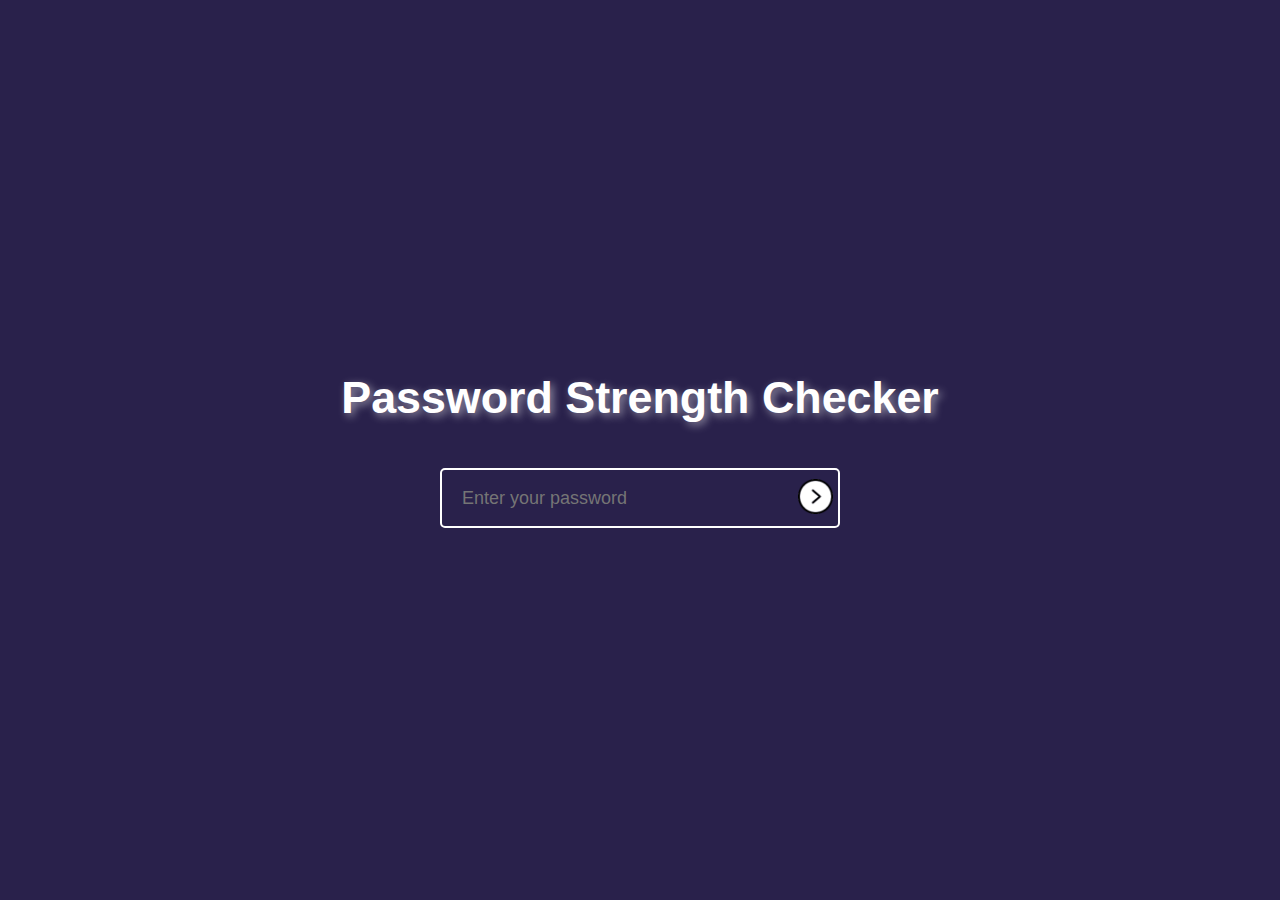
<file: Password strength checker/index.html>
<!DOCTYPE html>
<html lang="en">
<head>
  <meta charset="UTF-8">
  <meta name="viewport" content="width=device-width, initial-scale=1.0">
  <title>Document</title>
  <link rel="stylesheet" href="styles.css">
  <title>Title Strength Checker</title>
</head>
<body>
  <div class="container">
    <h1>Password Strength Checker</h1>
    <div class="input-box">
      <input type="password" id="password" placeholder="Enter your password">
      <button type="submit"><img src="images/password-arrow.png" alt="Arrow Image"></button>
      <p id="message"><span id="strength">Weak</span></p>
    </div>
  </div>

  <script src="script.js"></script>
</body>
</html>
</file>
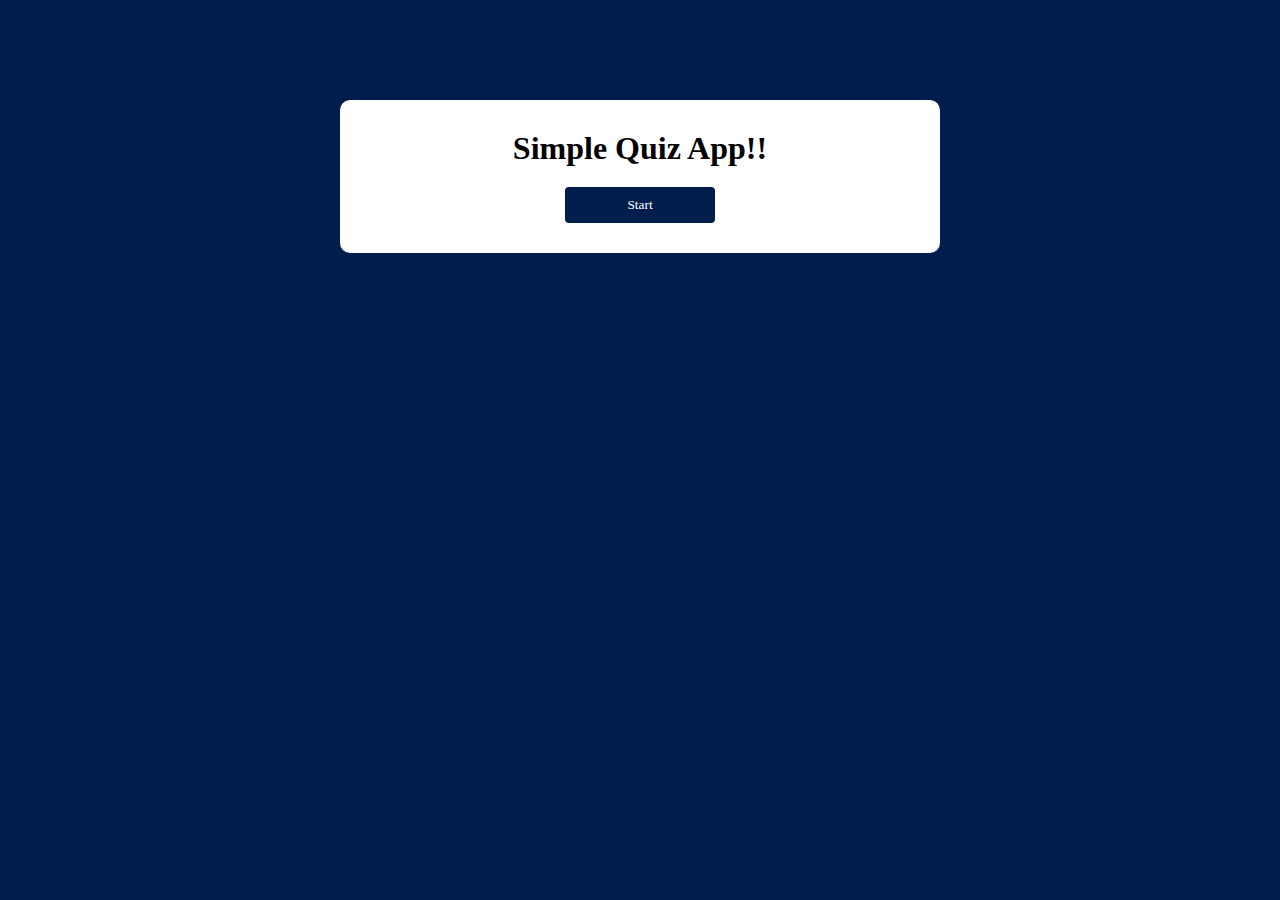
<file: quiz app/index.html>
<!DOCTYPE html>
<html>
  <head>
    <title>Quiz- App</title>
    <link rel="stylesheet" href="style.css">
  </head>
  <body>

    <div class="start-page">
      <h1>Simple Quiz App!!</h1>
      <button class="start-button">Start</button>
    </div>
    <!-- <div class="app">
      <h1>Simple Quiz</h1>
      <div class="quiz">
        <h2 id="question">Question goes here</h2>
        <div id="answer-buttons">
          <button class="btn">Answer 1</button>
          <button class="btn">Answer 2</button>
          <button class="btn">Answer 3</button>
          <button class="btn">Answer 4</button>
        </div>
        <button id="next-btn">Next</button>
      </div>
    </div> -->
    <script src="script.js"></script>
  </body>
</html>
</file>
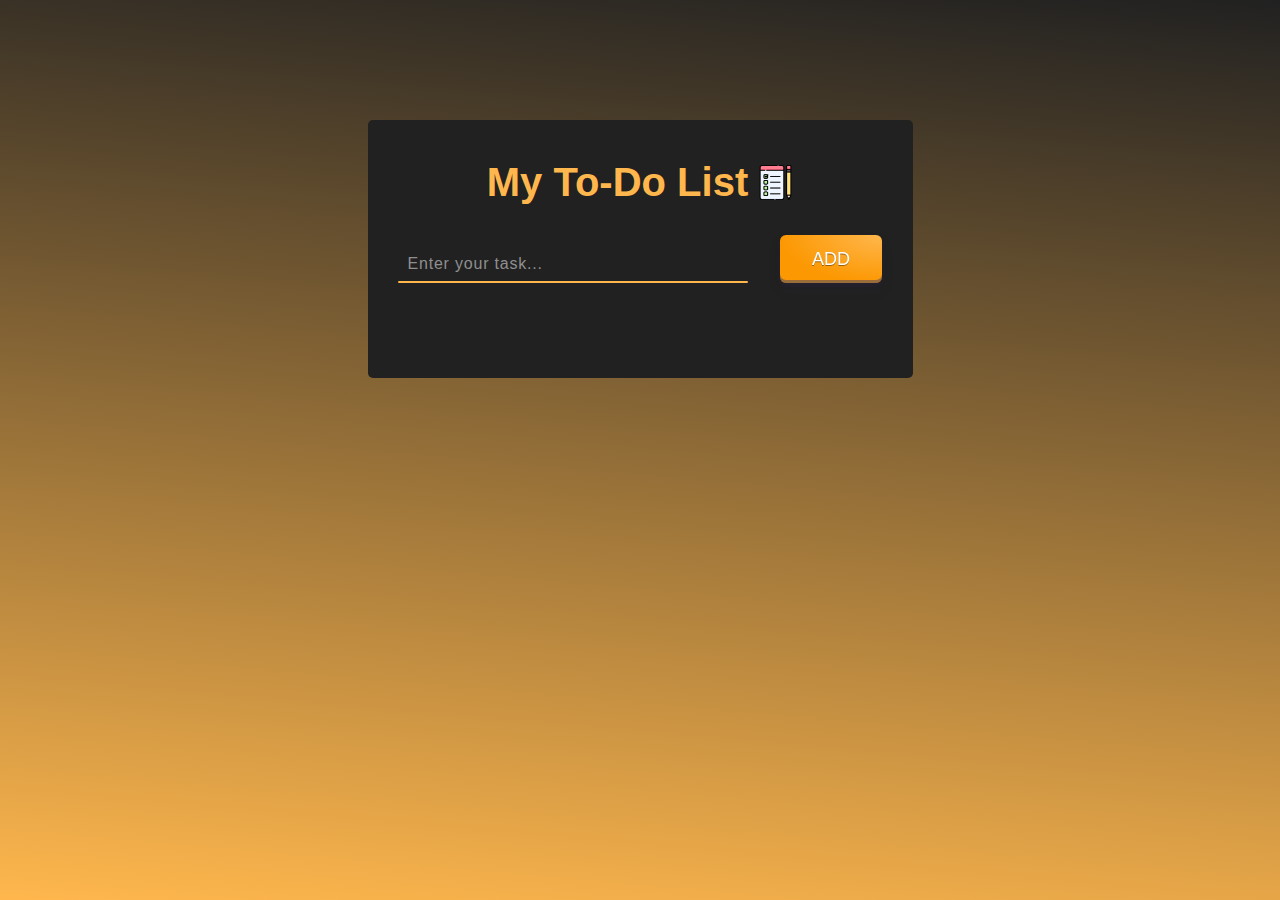
<file: To-do list/index.html>
<!DOCTYPE html>
<html lang="en">
<head>
  <meta charset="UTF-8">
  <meta name="viewport" content="width=device-width, initial-scale=1.0">
  <title>To-Do List Application</title>
  <link rel="stylesheet" href="styles.css">
  <!-- <script src="https://cdn.jsdelivr.net/npm/@tailwindcss/browser@4"></script> -->
</head>
<body> 
  <div class="container">
    <div class="Todo-app">
      <h2>My To-Do List <img src="images/check-list.png"></h2>
      <div class="row">
        <div class="inputbox" >
          <input type="text" required="required" id="input-box">
          <span>Enter your task...</span>
          <i></i>
        </div>
        <button onclick="addTask()">ADD</button>
      </div>
      <ul id="list-container">
        <!-- <li class="checked">
          <div>
            <input type="checkbox" class="task-checkbox">
            <span>task 0</span>
          </div>
        </li> -->
        <!-- <li>task 1</li> -->
      </ul>
    </div>
  </div>
  <script src="script.js"></script>
</body>
</html>
</file>
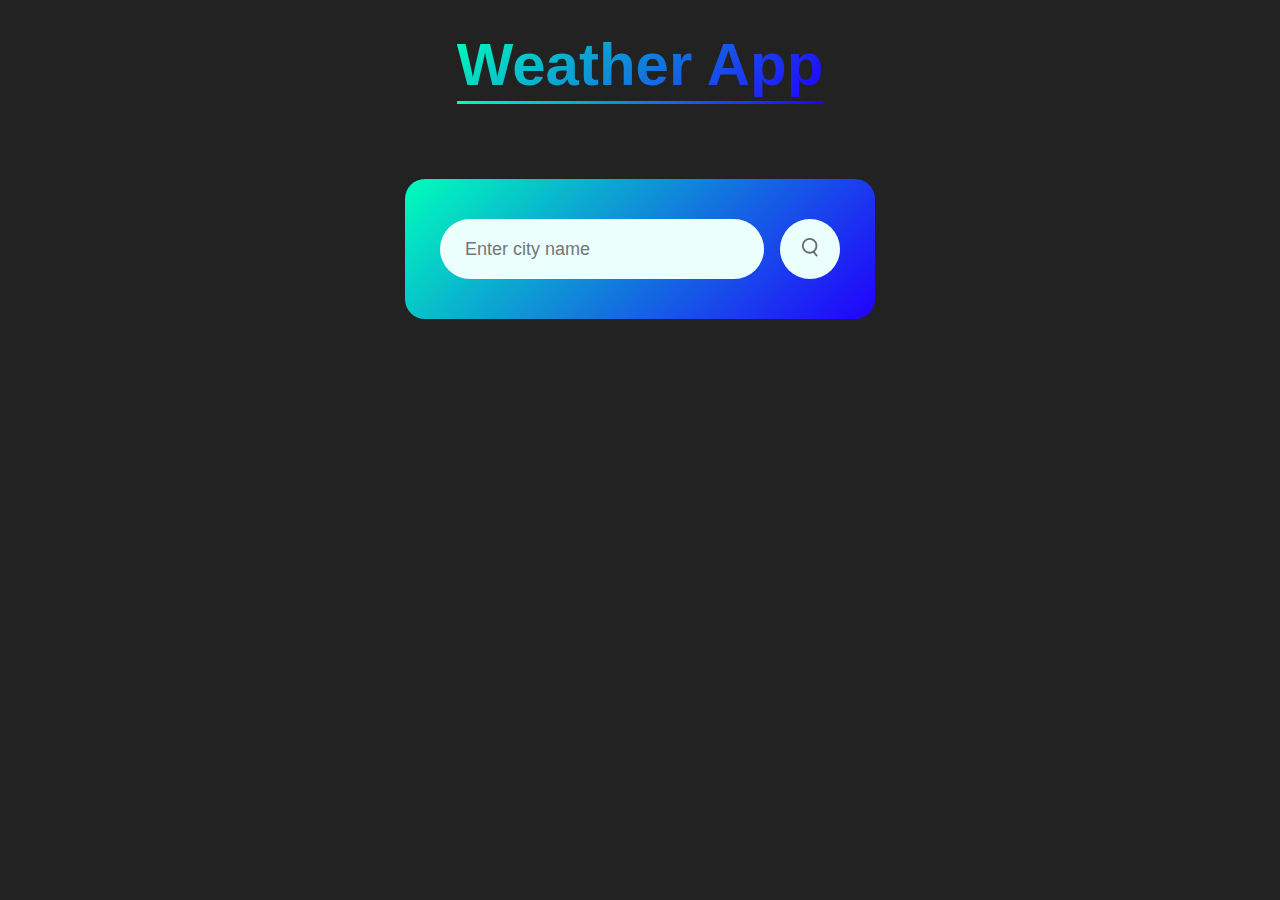
<file: weather app/index.html>
<!DOCTYPE html> 
<html>
  <head>
    <meta name="viewport" content="width=device-width, initial-scale=1.0">
    <title>Weather App</title>
    <link rel="stylesheet" href="style.css"> 
  </head>
  <body>
    <div class="head-container">
      <h1 class="head-text">Weather App</h1>
    </div>
    <div class="card">
      <div class="search">
        <input type="text" placeholder="Enter city name" spellcheck="false">
        <button><img src="weather-app-img/images/search.png" alt=""></button>
      </div>
      <div class="error">
        <p>Invalid city name</p>
      </div>
      <div class="weather">
        <img src="weather-app-img/images/rain.png" class="weather-icon">
        <h1 class="temp">--</h1>
        <h2 class="city">-- --</h2>
        <div class="details">
          <div class="col">
            <img src="weather-app-img/images/humidity.png">
            <div>
              <p class="humidity">--</p>
              <p>Humidity</p>
            </div>
          </div>
          <div class="col">
            <img src="weather-app-img/images/wind.png">
            <div>
              <p class="wind">--</p>
              <p>Wind</p>
            </div>
          </div>
        </div>
      </div>
    </div>
    <script src="script.js"></script>
  </body>
</html>
</file>
<file: Password strength checker/styles.css>
* {
  margin: 0;
  padding: 0;
  box-sizing: border-box;
}

body {
  font-family: Arial, sans-serif;
}

.container {
  width: 100%;
  height: 100vh;
  background-color: #29214b;
  display: flex;
  flex-direction: column;
  justify-content: center;
  align-items: center;
}

h1 {
  color: #ffffff;
  font-size: 2.8rem;
  font-weight: bold;
  text-shadow: 3px 3px 8px rgba(255, 255, 255, 0.5);
  margin-bottom: 45px;
  text-align: center;
}

.input-box {
  width: 400px;
  position: relative;
}

.input-box input {
  width: 100%;
  height: 60px;
  padding: 10px 20px;
  border: 2px solid #fff;
  outline: none;
  border-radius: 5px;
  font-size: 18px;
  background: transparent;
  color: #fff;
}

button {
  width: 40px;
  height: 40px;
  background: transparent;
  border: none;
  cursor: pointer;
  position: absolute;
  top: 50%;
  right: 5px;
  transform: translateY(-50%);
}

button img {
  width: 35px;
}

#message {
  position: absolute;
  margin-top: 10px;
  color: #fff;
  font-size: 16px;
  display: none;
}
</file>
<file: quiz app/style.css>
*{
  margin: 0;
  padding: 0;
  font-family: 'Poppins', 'sans-serif';
  box-sizing: border-box;
}

body{
  background: #001e4d;
}

.start-page{
  background: white;
  width: 90%;
  max-width: 600px;
  margin: 100px auto 0;
  border-radius: 10px;
  padding: 30px;
  text-align: center;
}

.start-button{
  background: #001e4d;
  color: #fff;
  font-weight: 500;
  width: 150px;
  border: 0;
  padding: 10px;
  margin: 20px auto 0;
  border-radius: 4px;
  cursor: pointer;
}

.app{
  background: #fff;
  width: 90%;
  max-width: 600px;
  margin: 100px auto 0;
  border-radius: 10px;
  padding: 30px;
}

.app h1{
  font-size: 25px;
  color: #001e4d;
  font-weight: 600;
  border-bottom: 1px solid #333;
  padding-bottom: 10px;
  margin-bottom: 10px;
}

.quiz{
  padding: 20px 0;
}

.quiz h2{
  font-size: 18px;
  color: #001e4d;
  font-weight: 600;
}

.btn{
  background: white;
  color: #222;
  font-weight: 500;
  width: 100%;
  padding: 10px;
  margin: 10px 0;
  text-align: left;
  border-radius: 4px;
  cursor: pointer;
}

.btn:hover:not([disabled]){
  background: #222;
  color: #fff;
  transition: all 0.3s;
}

.btn:disabled{
  cursor: no-drop;
}

#next-btn{
  background: #001e4d;
  color: #fff;
  font-weight: 500;
  width: 150px;
  border: 0;
  padding: 10px;
  margin: 20px auto 0;
  border-radius: 4px;
  cursor: pointer;
  display: none;
}

.correct{
  background: #9aeabc;
}

.incorrect{
  background: #ff9393;
}
</file>
<file: To-do list/styles.css>
*{
  margin: 0;
  padding: 0;
  box-sizing: border-box;
  font-family: 'Poppins', sans-serif;
  font-size: 16px;
}

.container{
  width: 100%;
  height: 100vh;
  background: linear-gradient(185deg, #212121, #ffb74d);
  padding: 20px;
}

.Todo-app{
  max-width: 545px;
  background-color: #212121;
  margin: 100px auto;
  padding: 40px 30px 70px;
  border-radius: 5px;
}

.Todo-app h2{
  color: #ffb74d;
  display: flex;
  align-items: center;
  margin-bottom: 30px;
  justify-content: center;
  font-size: 2.5rem;
}

.Todo-app h2 img{
  width: 35px;
  margin-left: 10px;
}

.Todo-app:hover{
  outline: none;
  box-shadow: 0 0 0 2px #ffb74d;
}

.row{
  display: flex;
  justify-content: space-between;
  align-items: center;
  border-radius: 10px;
  margin-bottom: 25px;
}

/* input {
  flex: 1;
  border: none;
  outline: none;
  background: transparent;
  padding: 10px;
} */

.inputbox {
  position: relative;
  width: 350px;
}

.inputbox input {
  position: relative;
  width: 100%;
  padding: 20px 10px 10px;
  background: transparent;
  outline: none;
  box-shadow: none;
  border: none;
  color: #23242a;
  font-size: 1em;
  letter-spacing: 0.05em;
  transition: 0.5s;
  z-index: 10;
}

.inputbox span {
  position: absolute;
  left: 0;
  padding: 20px 10px 10px;
  font-size: 1em;
  color: #8f8f8f;
  letter-spacing: 00.05em;
  transition: 0.5s;
  pointer-events: none;
}

.inputbox input:valid ~span,
.inputbox input:focus ~span {
  color: #ffb74d;
  transform: translateX(-10px) translateY(-34px);
  font-size: 0,75em;
}

.inputbox i {
  position: absolute;
  left: 0;
  bottom: 0;
  width: 100%;
  height: 2px;
  background: #ffb74d;
  border-radius: 4px;
  transition: 0.5s;
  pointer-events: none;
  z-index: 9;
}

.inputbox input:valid ~i,
.inputbox input:focus ~i {
  height: 44px;
}

button{

  display: inline-block;
  outline: 0;
  border: 0;
  cursor: pointer;
  will-change: box-shadow,transform;
  background: radial-gradient( 100% 100% at 100% 0%, #ffb74d 0%, #fc9802 100% );
  box-shadow: 0px 2px 4px rgb(45 35 66 / 40%), 0px 7px 13px -3px rgb(45 35 66 / 30%), inset 0px -3px 0px rgb(58 65 111 / 50%);
  padding: 0 32px;
  border-radius: 6px;
  color: #fff;
  height: 48px;
  font-size: 18px;
  text-shadow: 0 1px 0 rgb(0 0 0 / 40%);
  transition: box-shadow 0.15s ease,transform 0.15s ease;          
}

button:hover{
  box-shadow: 0px 4px 8px rgb(45 35 66 / 40%), 0px 7px 13px -3px rgb(45 35 66 / 30%), inset 0px -3px 0px #5c3700;
  transform: translateY(-2px);
}

button:active{
  box-shadow: inset 0px 3px 7px #623b00;
  transform: translateY(2px);
}

ul li {
  list-style: none;
  font-size: 17px;
  padding: 12px 8px 12px 0px;
  user-select: none;
  cursor: pointer;
  position: relative;
  color: #ffb74d;
}

ul li::before{
  content: '';
  position: absolute;
  height: 28px;
  width: 28px;
  border-radius: 50%;
  background-size: cover;
  background-position: center;
  top: 8px;
  left: 16px; 
}

ul li.checked{
  color: #ffb74d;
  text-decoration: line-through;
}

ul li.checked::before{
  color: #212121;
}

ul li span{
  position: absolute;
  right: 0;
  top: 5px;
  width: 40px;
  height: 40px;
  line-height: 40px;
  text-align: center;
}

ul li span:hover{
  background-color: black;
  border-radius: 50%;
}

.task-checkbox {
  width: 1.25rem;
  height: 1.25rem;
  accent-color: #ffb74d;
  cursor: pointer;
}

li {
  display: flex;
  align-items: center;
}

.task-checkbox {
  margin-right: 8px;
}
</file>
<file: weather app/style.css>
*{
  margin:  0;
  padding: 0;
  font-family: 'Poppins', sans-serif;
  box-sizing: border-box;
}

body{
  background: #222;
}

.card{
  width: 90%;
  max-width: 470px;
  background: linear-gradient(135deg, #00feba, #2200fe);
  color: #fff;
  margin: 80px auto 0;
  border-radius: 20px;
  padding: 40px 35px;
  text-align: center;
  margin-bottom: 50px; 
}

.card.clear-bg {
  background: linear-gradient(135deg, #87CEEB, #F0FFFF);
  color: #333333;
}

.card.clouds-bg {
  background: linear-gradient(135deg, #B0C4DE, #D3D3D3);
  color: #444444;
}

.card.rain-bg {
  background: linear-gradient(135deg, #4682B4, #5A5A5A);
  color: #FFFFFF;
}

.card.drizzle-bg {
  background: linear-gradient(135deg, #6A5ACD, #483D8B);
  color: #FFFFFF;
}

.card.mist-bg {
  background: linear-gradient(135deg, #C0C0C0, #DCDCDC);
  color: #333333;
}

.search{
  width: 100%;
  display: flex;
  align-items: center;
  justify-content: space-between;
}

.search input{
  border: 0;
  outline: 0;
  background: #ebfffc;
  color: #555;
  padding: 10px 25px;
  height: 60px;
  border-radius: 30px;
  flex: 1;
  margin-right: 16px;
  font-size: 18px;
}

.search button{
  border: 0;
  outline: 0;
  background: #ebfffc;
  border-radius: 50%;
  width: 60px;
  height: 60px;
  cursor: pointer;
}

.search button img{
  width: 16px;
}

.weather-icon{
  width: 170px;
  margin-top: 30px;
}

.weather h1{
  font-size: 80px;
  font-weight: 500;
}

.weather h2{
  font-size: 45px;
  font-weight: 400;
  margin-top: -10px;
}

.details{
  display: flex;
  align-items: center;
  justify-content: space-between;
  padding: 0 20px;
  margin-top: 50px;
}

.col{
  display: flex;
  align-items: center;
  text-align: left;
}

.col img{
  width: 40px;
  margin-right: 10px;
}

.humidity, .wind{
  font-size: 28px;
  margin-top: -6px;
}

.weather{
  display: none;
}

.error{
  text-align: left;
  margin-left: 10px;
  font-size: 14px;
  margin-top: 10px;
  display: none;
}

.head-container{
  text-align: center;
  padding-top: 30px;
  font-size: 30px;
}

.head-text {
  background-image: linear-gradient(135deg, #00feba, #2200fe);
  color: transparent;
  -webkit-background-clip: text;
  background-clip: text;
  position: relative;
  display: inline-block;
}

.head-text::after {
  content: '';
  position: absolute;
  left: 0;
  bottom: -5px;
  width: 100%;
  height: 3px;
  background-image: linear-gradient(135deg, #00feba, #2200fe);
}
</file>
